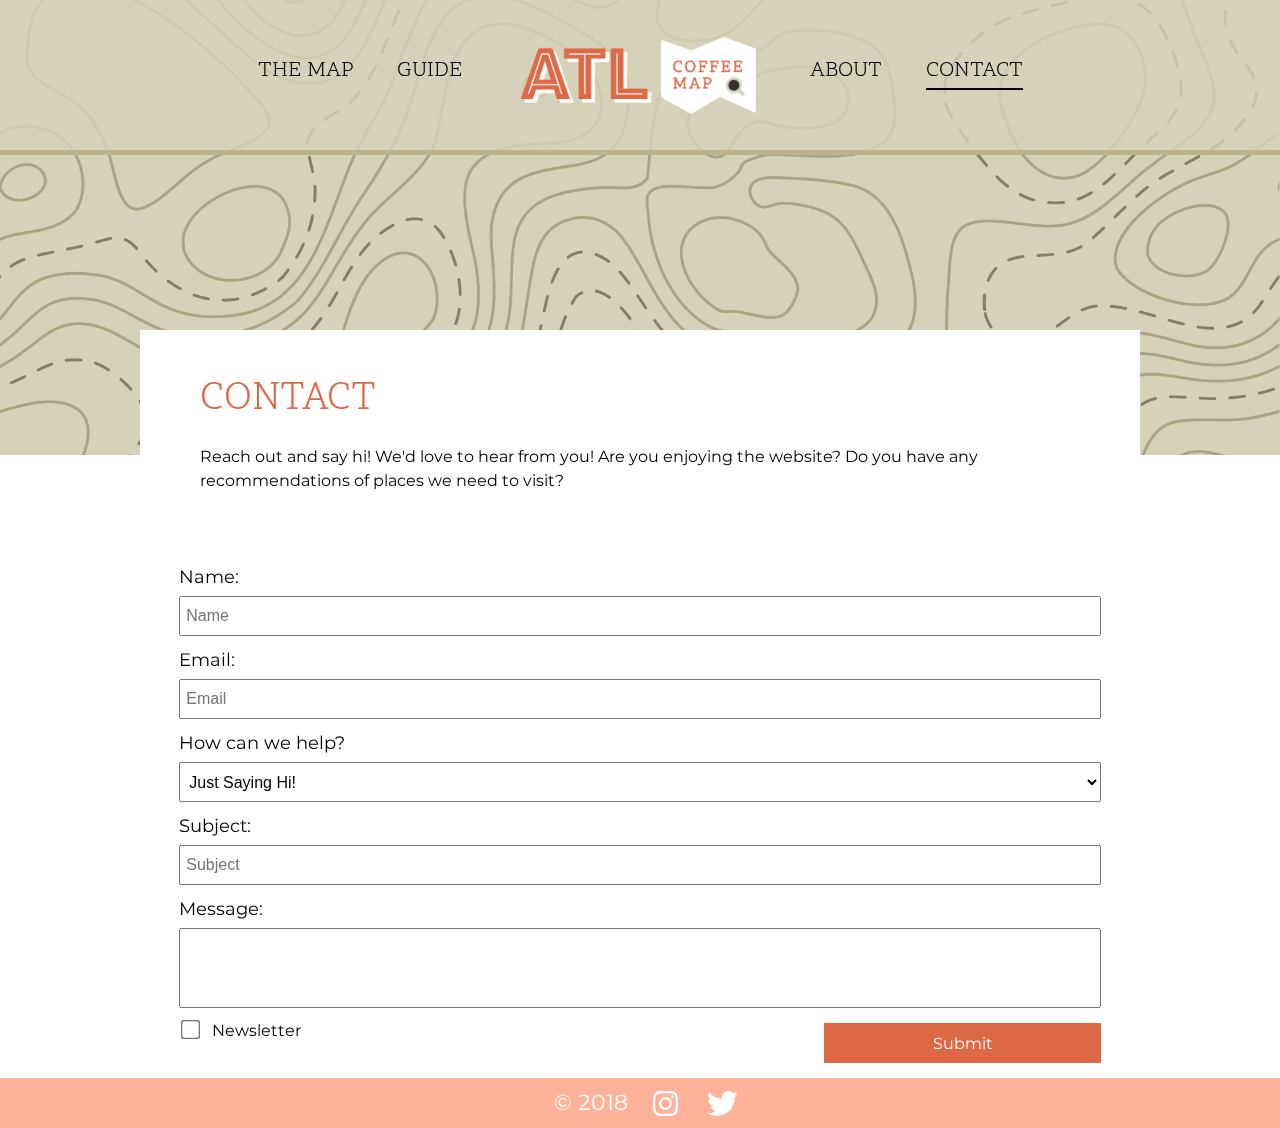
<file: contact.html>
<!DOCTYPE html>
<html lang="en">

	<head>
		<title>Contact  |  ATL Coffee Map</title>

    <link href="https://fonts.googleapis.com/css?family=Montserrat|Scope+One" rel="stylesheet">
		
		<link rel="stylesheet" type="text/css" href="css/normalize.css">
		<link rel="stylesheet" type="text/css" href="css/reset.css">
		<link rel="stylesheet" type="text/css" href="css/style.css">

		<link rel="shortcut icon" href="images/icons/favicon.ico" type="image/x-icon">
    <link rel="icon" href="images/icons/favicon.ico" type="image/x-icon">
		
		<meta name="viewport" content="width=device-width, initial-scale=1.0">
		
	</head>

  <body>
    <div data-parallax="scroll" data-image-src="images/Topographic Map Patterns_big.png">
      <div id="header-wrapper">
        <header class="logo-header">
          <div class="logo">
            <img src="images/ATL_coffee_map_logo.png" alt="ATL Coffee Map logo">
          </div>
          
          <div id="hamburger" onclick="hamburgerChange(this)">
            <div class="burg1"></div>
            <div class="burg2"></div>
            <div class="burg3"></div>
          </div>
        </header>
      </div>
      <nav id="navLinks" class="hide-nav">
        <div id="menu-overlay">
          <ul>
            <li>
              <a href="index.html">
                <p>The Map</p>
              </a>
            </li>
            <li>
              <a href="guide.html">
                <p>Guide</p>
              </a>
            </li>
            <li id="logo-spacer-div">
            </li>
            <li>
              <a href="about.html">
                <p>About</p>
              </a>
            </li>
            <li>
              <a href="contact.html">
                <p class="active-link">Contact</p>
              </a>
            </li>
          </ul>
        </div>
      </nav>
  
      
      <section>
        <div class="overlay">
          <div id="hero-img">
          </div>
        </div>
      </section>
    </div>

    <section class="page-title">
      <div>
        <h1>Contact</h1>
        <p>Reach out and say hi! We'd love to hear from you! Are you enjoying the website? Do you have any recommendations of places we need to visit?</p>
      </div>
    </section>

    <div id="form-wrapper">
      <form>
        <label>Name:</label><br>
        <input type="text" name="name" placeholder="Name"><br>
        <label>Email:</label><br>
        <input type="email" name="email" placeholder="Email"><br>
        <label>How can we help?</label><br>
        <select name="reason">
          <option value="hi">Just Saying Hi!</option>
          <option value="suggestion">Suggestion!</option>
          <option value="bug">Bug!</option>
          <option value="other">Other Reason!</option>
        </select><br>
        <label>Subject:</label><br>
        <input type="text" name="subject" placeholder="Subject"><br>
        <label>Message:</label><br>
        <textarea></textarea><br>
        <input type="checkbox" name="newsletter">Newsletter
        <input type="submit" name="Send">

      </form>
    </div>

    <footer>
      <div class="footer-overlay">
        <div class="footer-left">
          <p>&copy; 2018</p>
        </div>
        <div class="footer-right">
          <ul>
            <li>
              <a href="https://www.instagram.com/atlcoffeemap/" target="_blank">
                <svg data-name="Layer 1" xmlns="http://www.w3.org/2000/svg" viewBox="0 0 24 24"><path d="M12,2.16c3.2,0,3.58,0,4.85.07,3.25.15,4.77,1.69,4.92,4.92.06,1.27.07,1.65.07,4.85s0,3.58-.07,4.85c-.15,3.23-1.66,4.77-4.92,4.92-1.27.06-1.64.07-4.85.07s-3.58,0-4.85-.07c-3.26-.15-4.77-1.7-4.92-4.92-.06-1.27-.07-1.64-.07-4.85s0-3.58.07-4.85C2.38,3.92,3.9,2.38,7.15,2.23,8.42,2.18,8.8,2.16,12,2.16ZM12,0C8.74,0,8.33,0,7.05.07c-4.36.2-6.78,2.62-7,7C0,8.33,0,8.74,0,12s0,3.67.07,4.95c.2,4.36,2.62,6.78,7,7C8.33,24,8.74,24,12,24s3.67,0,4.95-.07c4.35-.2,6.78-2.62,7-7C24,15.67,24,15.26,24,12s0-3.67-.07-4.95c-.2-4.35-2.62-6.78-7-7C15.67,0,15.26,0,12,0Zm0,5.84A6.16,6.16,0,1,0,18.16,12,6.16,6.16,0,0,0,12,5.84ZM12,16a4,4,0,1,1,4-4A4,4,0,0,1,12,16ZM18.41,4.15a1.44,1.44,0,1,0,1.44,1.44A1.44,1.44,0,0,0,18.41,4.15Z" transform="translate(0)"/></svg>
              </a>
            </li>
            <li>
              <a href="https://twitter.com/atlcoffeemap" target="_blank">
                <svg data-name="Layer 1" xmlns="http://www.w3.org/2000/svg" viewBox="0 0 24 19.5"><path d="M24,4.56a9.83,9.83,0,0,1-2.83.78,4.93,4.93,0,0,0,2.17-2.72,9.86,9.86,0,0,1-3.13,1.2,4.93,4.93,0,0,0-8.39,4.49A14,14,0,0,1,1.67,3.15,4.93,4.93,0,0,0,3.19,9.72,4.9,4.9,0,0,1,1,9.11,4.93,4.93,0,0,0,4.91,14a4.94,4.94,0,0,1-2.22.08,4.93,4.93,0,0,0,4.6,3.42,9.9,9.9,0,0,1-7.29,2,13.94,13.94,0,0,0,7.55,2.21,13.93,13.93,0,0,0,14-14.65A10,10,0,0,0,24,4.56Z" transform="translate(0 -2.25)"/></svg>
              </a>
            </li>
          </ul>
        </div>
      </div>
    </footer>
    
    <script src="https://ajax.googleapis.com/ajax/libs/jquery/3.2.1/jquery.min.js"></script>
    <script src="js/index.js"></script>
    <script src="js/parallax.js"></script>


  </body>
</html>
</file>
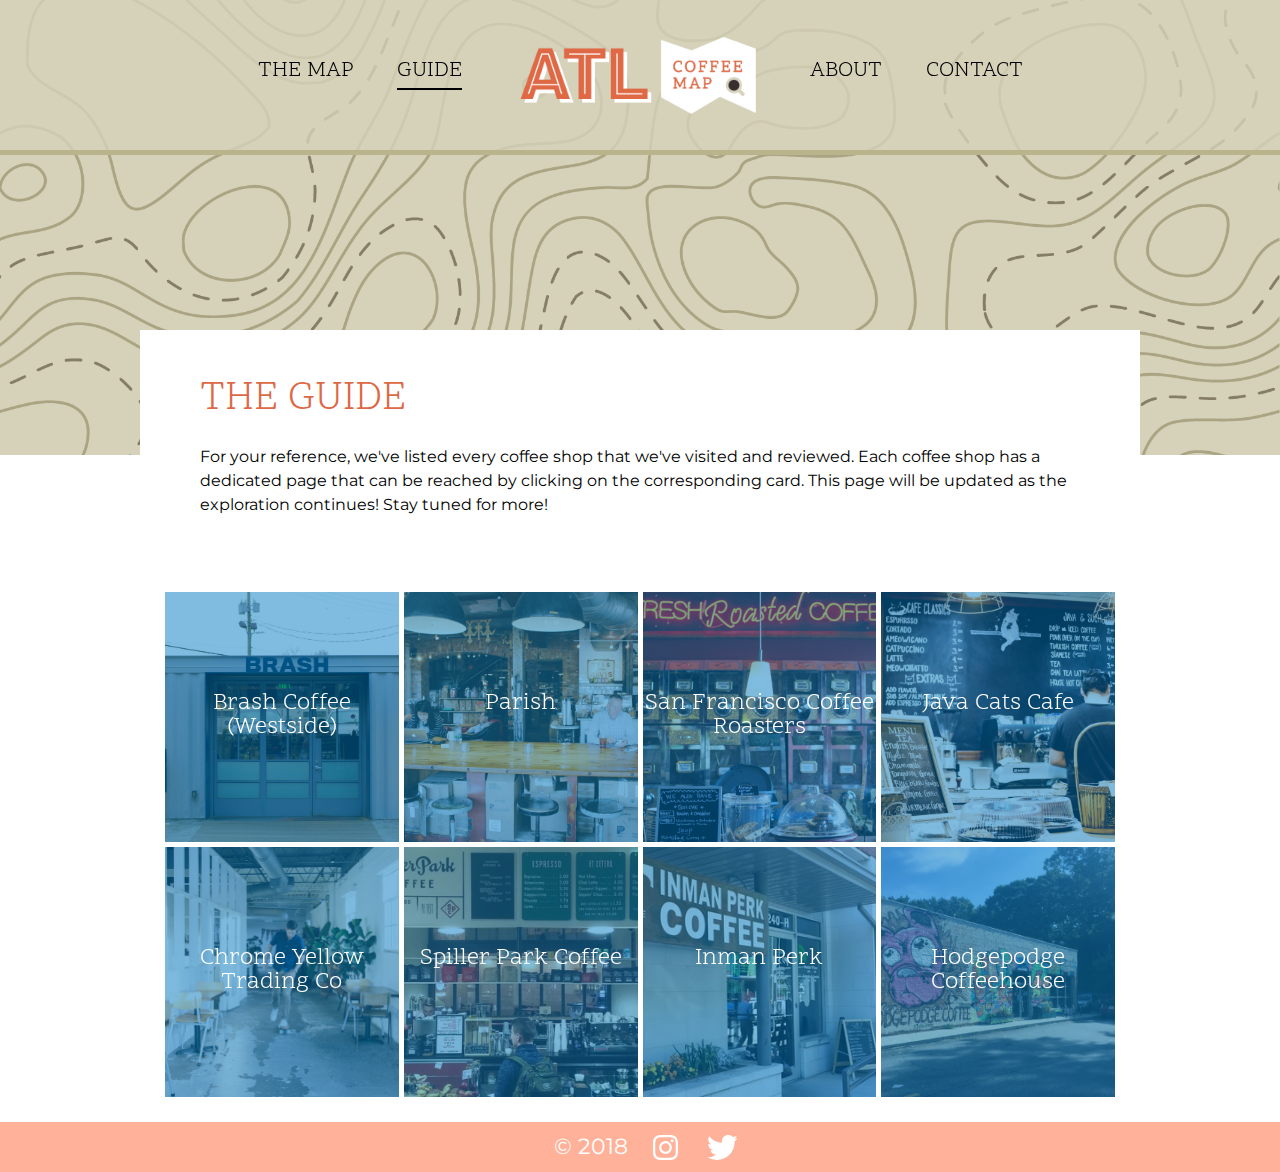
<file: guide.html>
<!DOCTYPE html>
<html lang="en">
  <head>
    <title>Guide  |  ATL Coffee Map</title>
    
    <link href="https://fonts.googleapis.com/css?family=Montserrat|Scope+One" rel="stylesheet">
    		
    <link rel="stylesheet" type="text/css" href="css/normalize.css">
		<link rel="stylesheet" type="text/css" href="css/reset.css">
		<link rel="stylesheet" type="text/css" href="css/style.css">

		<link rel="shortcut icon" href="images/icons/favicon.ico" type="image/x-icon">
    <link rel="icon" href="images/icons/favicon.ico" type="image/x-icon">

    <meta name="viewport" content="width=device-width, initial-scale=1.0">

  </head>
  
  <body>
    <div data-parallax="scroll" data-image-src="images/Topographic Map Patterns_big.png">
      <div id="header-wrapper">
        <header class="logo-header">
          <div class="logo">
            <img src="images/ATL_coffee_map_logo.png" alt="ATL Coffee Map logo">
          </div>
          
          <div id="hamburger" onclick="hamburgerChange(this)">
            <div class="burg1"></div>
            <div class="burg2"></div>
            <div class="burg3"></div>
          </div>
        </header>
      </div>
      <nav id="navLinks" class="hide-nav">
        <div id="menu-overlay">
          <ul>
            <li>
              <a href="index.html">
                <p>The Map</p>
              </a>
            </li>
            <li>
              <a href="guide.html">
                <p class="active-link">Guide</p>
              </a>
            </li>
            <li id="logo-spacer-div">
            </li>
            <li>
              <a href="about.html">
                <p>About</p>
              </a>
            </li>
            <li>
              <a href="contact.html">
                <p>Contact</p>
              </a>
            </li>
          </ul>
        </div>
      </nav>
  
      
      <section>
        <div class="overlay">
          <div id="hero-img">
          </div>
        </div>
      </section>
    </div>
    
    <header class="page-title">
      <div>
        <h1>The Guide</h1>
        <p>For your reference, we've listed every coffee shop that we've visited and reviewed. Each coffee shop has a dedicated page that can be reached by clicking on the corresponding card. This page will be updated as the exploration continues! Stay tuned for more!</p>
      </div>
    </header>
    
    <div id="wrapper">
      <div class="guide-spacer-div">
        <div id="grid-container">
          <div class="grid-item brash-grid"><a href="shopPages/brash.html">Brash Coffee (Westside)</a></div>
          <div class="grid-item parish-grid"><a>Parish</a></div>
          <div class="grid-item sanfran-grid"><a>San Francisco Coffee Roasters</a></div>
          <div class="grid-item javacats-grid"><a>Java Cats Cafe</a></div>
          <div class="grid-item chromeyellow-grid"><a>Chrome Yellow Trading Co</a></div>
          <div class="grid-item spillerpark-grid"><a>Spiller Park Coffee</a></div>
          <div class="grid-item inmanperk-grid"><a>Inman Perk</a></div>
          <div class="grid-item hodgepodge-grid"><a>Hodgepodge Coffeehouse</a></div>
        </div>
      </div>
    </div>
    
    <footer>
      <div class="footer-overlay">
        <div class="footer-left">
          <p>&copy; 2018</p>
        </div>
        <div class="footer-right">
          <ul>
            <li>
              <a href="https://www.instagram.com/atlcoffeemap/" target="_blank">
                <svg data-name="Layer 1" xmlns="http://www.w3.org/2000/svg" viewBox="0 0 24 24"><path d="M12,2.16c3.2,0,3.58,0,4.85.07,3.25.15,4.77,1.69,4.92,4.92.06,1.27.07,1.65.07,4.85s0,3.58-.07,4.85c-.15,3.23-1.66,4.77-4.92,4.92-1.27.06-1.64.07-4.85.07s-3.58,0-4.85-.07c-3.26-.15-4.77-1.7-4.92-4.92-.06-1.27-.07-1.64-.07-4.85s0-3.58.07-4.85C2.38,3.92,3.9,2.38,7.15,2.23,8.42,2.18,8.8,2.16,12,2.16ZM12,0C8.74,0,8.33,0,7.05.07c-4.36.2-6.78,2.62-7,7C0,8.33,0,8.74,0,12s0,3.67.07,4.95c.2,4.36,2.62,6.78,7,7C8.33,24,8.74,24,12,24s3.67,0,4.95-.07c4.35-.2,6.78-2.62,7-7C24,15.67,24,15.26,24,12s0-3.67-.07-4.95c-.2-4.35-2.62-6.78-7-7C15.67,0,15.26,0,12,0Zm0,5.84A6.16,6.16,0,1,0,18.16,12,6.16,6.16,0,0,0,12,5.84ZM12,16a4,4,0,1,1,4-4A4,4,0,0,1,12,16ZM18.41,4.15a1.44,1.44,0,1,0,1.44,1.44A1.44,1.44,0,0,0,18.41,4.15Z" transform="translate(0)"/></svg>
              </a>
            </li>
            <li>
              <a href="https://twitter.com/atlcoffeemap" target="_blank">
                <svg data-name="Layer 1" xmlns="http://www.w3.org/2000/svg" viewBox="0 0 24 19.5"><path d="M24,4.56a9.83,9.83,0,0,1-2.83.78,4.93,4.93,0,0,0,2.17-2.72,9.86,9.86,0,0,1-3.13,1.2,4.93,4.93,0,0,0-8.39,4.49A14,14,0,0,1,1.67,3.15,4.93,4.93,0,0,0,3.19,9.72,4.9,4.9,0,0,1,1,9.11,4.93,4.93,0,0,0,4.91,14a4.94,4.94,0,0,1-2.22.08,4.93,4.93,0,0,0,4.6,3.42,9.9,9.9,0,0,1-7.29,2,13.94,13.94,0,0,0,7.55,2.21,13.93,13.93,0,0,0,14-14.65A10,10,0,0,0,24,4.56Z" transform="translate(0 -2.25)"/></svg>
              </a>
            </li>
          </ul>
        </div>
      </div>
    </footer>
    
    <script src="https://ajax.googleapis.com/ajax/libs/jquery/3.2.1/jquery.min.js"></script>
    <script src="js/index.js"></script>
    <script src="js/parallax.js"></script>
  </body>
  
  
  
</html>
</file>
<file: css/style.css>
/* Colors
**Darkest to lightest

1. Tan #bbb58d  186, 180, 140
2. Dark Tan  #918d77  145, 141, 119
3. Orange  #dd6845  221, 104, 69
4. Grey  #cfd5df  207, 213, 223
5. Teal  #c9e7e1  201, 231, 225
6. Light cream  #f5f4ee  245, 244, 238
7. Salmon  #ffb299  255, 178, 153

*/



/* Box Model Hack */
* {
  -moz-box-sizing: border-box; /* Firexfox */
  -webkit-box-sizing: border-box; /* Safari/Chrome/iOS/Android */
  box-sizing: border-box; /* IE */
}

/*-----------------------------------------GENERAL STYLES*/

.carousel{
  width: 100%;
  height: 100%;
}

.carousel-inner,
.item,
.active {
  height: 100%;
  margin: 0 auto;
}

#myCarousel .carousel-inner img {
  object-fit: cover;
  height: 100%;
}

.active img {
  margin: 0 auto;
}


a:link {
  text-decoration:none;
  color: black;
}

a:hover {
  text-decoration: none;
  color: black;
}

a:visited {
  text-decoration: none;
  color: black;
}

.active-link {
  border-bottom: 2px solid black;
}

hr {
  text-decoration: none;
}

body {
  width: 100%;
  height: 100%;
  margin: 0;
}

h1 {
	font-size: 32px;
	font-family: 'Scope One', serif;
	color: black;
	text-transform: uppercase;
	color: #dd6845;
}

h2 {
  font-size: 30px;
  color: white;
  text-transform: uppercase;
  font-family: 'Scope One', serif;
  line-height: 75px;
}

h3 {
  font-size: 28px;
  color: black;
  font-family: 'Scope One', serif;
  text-align: left;
}

h4 {
  font-size: 18px;
  color: black;
  text-align: left;
  font-family: 'Montserrat', sans-serif;
  font-weight: bold;
  font-style: oblique;
}

h5 {
  font-size: 24px;
  color: black;
  font-family: 'Scope One', serif;
}

p {
  font-size: 18px;
  font-family: 'Montserrat', sans-serif;
  line-height: 1.5;
  color: black;
  text-align: left;
}


/*-----------------------------------------NAV STYLES*/

header {
  background: rgba(186, 180, 140, .6);
}

#header-wrapper {
  background: rgba(255,255,255,.8);
}

.logo-header {
  width: 100%;
}

.logo {
  height: 150px;
  width: 100%;
  color: white;
  padding: 25px 0;
}

.logo img {
  display: block;
  height: 100px;
  margin: 0 auto;
}

#menu-overlay {
  width: 100%;
  height: calc(100vh - 200px);
  background: #d6d2bc;
  position: fixed;
  top: 200px;
  left: 0;
  z-index: 50;
  transition: .2s;
}

#menu-overlay ul {
  text-align: center;
  width: 100%;
  margin-top: 50px;
}

#menu-overlay li {
  font-size: 40px;
  margin: 15px 0;
  padding: 20px 0;
}

#menu-overlay a {
  display: inline-block;
  width: 100%;
  height: 50px;
}

#menu-overlay p {
  display: inline-block;
  text-align: center;
  font-family: 'Scope One', serif;
  text-transform: uppercase;
  font-size: 22px;
}
  
#logo-spacer-div {
  display: none;
}


/*-----------------------------------------HAMBURGER STYLES*/

#hamburger {
  height: 50px;
  width: 100%;
  background: rgba(145, 141, 119, .8);
  padding-top: 10px;
}

.burg1, .burg2, .burg3 {
  width: 45px;
  height: 4px;
  background-color: white;
  margin: 9px auto;
  transition: .3s;
}

.burg1 {
  margin-top: 0;
}

.change .burg1 {
	transform: rotate(-45deg) translate(-7px, 9px);
	background-color: white;
	height: 4px;
}

.change .burg2 {
	opacity: 0;
}

.change .burg3 {
	transform: rotate(45deg) translate(-9px, -12px);
	background-color: white;
	height: 4px;
}

/*-----------------------------------------MAP STYLES*/

.map {
  clear: both;
  height: calc(100vh - 200px);
  width: 100%;
}

.shop-mini-map {
  height: 100%;
}

#googleMap {
  height: 100%;
}

#googleMap-brash {
  height: 100%;
}

/*-----------------------------------------MODAL STYLES*/
#modalBrash {
  display: none;
}

#modalSoon {
  display: none;
}

.modal {
  position: fixed;
  z-index: 100;
  left: 0;
  top: 0;
  width: 100%;
  height: 100%;
  overflow: auto;
  background: rgba(0,0,0,0.75);
}

.modal-content {
  background-color: white;
  width: 85%;
  margin: 30% auto;
  padding: 20px;
}

.modal-header {
  background-color: #bbb58d;
  color: white;
  padding: 2% 15px;
  overflow: auto;
}

.modal-header h5 {
  padding: 3% 0;
}

.modal-header-left {
  float: left;
  width: 90%;
}

.modal-header-right {
  float: right;
  width: 10%;
}

.modal-header img {
  margin: 0;
  display: block;
  float: right;
  padding: 15px 0;
}

.close:hover,
.close:focus {
  color: #000;
  text-decoration: none;
  cursor: pointer;
}

.modal-body {
  margin: 25px 0;
  overflow: auto;
}

.modal-body img {
  float: left;
}

.modal-body p {
  padding-bottom: 5px;
  padding-left: 30px;
}


.modal-footer {
  color: white;
  clear: both;
  height: 50px;
}

.modal-footer a {
  display: block;
  margin: 0 auto;
  background: #dd6845;
  font-size: 20px;
  text-align: center;
  height: 100%;
  line-height: 50px;
  font-family: 'Montserrat', sans-serif;
  color: white;
}

.modal-footer a:hover {
  color: black;
}

.modal-left {
  width: 100%;
  padding: 0 15px;
}

.modal-right {
  width: 100%;
  padding: 0 15px;
}

.modal-button {
  display: none;
}

/*-----------------------------------------HERO IMAGE STYLES*/

.overlay {
  clear: both;
  width: 100%;
  height: 200px;
}

#hero-img {
  width: 100%;
  height: 200px;
  background: rgba(186, 180, 140, .6);
}

/*-----------------------------------------ABOUT STYLES*/

.page-title {
  background: white;
  overflow: hidden;
  width: 100%;
  margin: 0 auto;
  margin-top: -100px;
}

.page-title h1 {
  padding-top: 50px;
  padding-left: 10%;
}

.page-title p {
  padding: 25px 10% 50px 10%;
}

/*-----------------------------------------SECTION TITLE STYLES*/

.section-title {
  height: 75px;
  background: #dd6845;
}

.section-title h2 {
  padding: 0 10%;
}

/*-----------------------------------------CREATOR STYLES*/

#container-G {
  background: #cfd5df;
  padding: 50px 10%;
  overflow: hidden
}

#container-E {
  background: #c9e7e1;
  padding: 50px 10%;
  overflow: hidden;
}


.creator h3 {
  padding: 32px 0;
}

.creator h4 {
  padding: 3px 0;
}

.creator p {
  padding: 30px 0;
}

.creator li {
  display: inline;
  padding: 0 18px;
  height: 100%;
}

.creator svg {
  height: 30px;
  fill: black;
}

.creator svg:hover {
  fill: white;
}

.avatar {
  height: 250px;
  display: block;
  margin: 0 auto;
}

.links-div {
  text-align: center;
}

.Grant-links {
  width: 100%;
}

.Elaine-links {
  width: 100%;
}

#instafeed {
  background: #f5f4ee;
  width: 100%;
  display: grid;
  grid-template-columns: repeat(2, 1fr);
  padding: 50px 10%;
  margin-bottom: 25px;
}

.instaimg {
  grid-column: span 1;
  padding: 5px;
}

.instaimg img {
  width: 100%;
}

.instaimg img:hover {
  opacity: 0.8;
}


.animation-element {
  opacity: 0;
  position: relative;
}

/*-----------------------------------------SLIDE LEFT ANIMATION*/

.animation-element.slide-left {
  opacity: 0;
  -moz-transition: all 750ms linear;
  -webkit-transition: all 750ms linear;
  -o-transition: all 750ms linear;
  transition: all 750ms linear;
  -moz-transform: translate3d(-100px, 0px, 0px);
  -webkit-transform: translate3d(-100px, 0px, 0px);
  -o-transform: translate(-100px, 0px);
  -ms-transform: translate(-100px, 0px);
  transform: translate3d(-100px, 0px, 0px);
}

.animation-element.slide-left.in-view {
  opacity: 1;
  -moz-transform: translate3d(0px, 0px, 0px);
  -webkit-transform: translate3d(0px, 0px, 0px);
  -o-transform: translate(0px, 0px);
  -ms-transform: translate(0px, 0px);
  transform: translate3d(0px, 0px, 0px);
}


/*-----------------------------------------REFERENCE GUIDE STYLES*/

.guide-spacer-div {
  margin: 25px 0;
}

#wrapper {
  width: 100%;
  clear: both;
}

#grid-container {
  display: grid;
  grid-template-columns: 1fr 1fr 1fr 1fr;
  grid-template-rows: repeat(8, 250px);
  grid-column-gap: 5px;
  grid-row-gap: 5px;
  margin: 0 2.5%;
  font-family: 'Scope One', serif;
}

#grid-container a {
  color: white;
  display: inline-block;
  width: 100%;
  height: 100%;
  text-align: center;
  background: rgba(0, 121, 194,.5);
  padding-top: 100px;
}

#grid-container a:hover {
  background: rgba(0, 121, 194,.8);
  color: white;
}

.grid-item {
  background: rgba(0, 121, 194,.5);
  grid-column: 1 / 5;
  height: 250px;
  font-size: 36px;
}

.brash-grid {
  background-image: url("../images/brashCoffeeWestside/Brash_Front.jpg");
  background-repeat: no-repeat;
  background-position: center;
  background-size: cover;
}

.parish-grid {
  background-image: url("../images/parish-outside.jpg");
  background-repeat: no-repeat;
  background-position: center;
  background-size: cover;
}

.sanfran-grid {
  background-image: url("../images/sanfran-outside.jpeg");
  background-repeat: no-repeat;
  background-position: center;
  background-size: cover;
}

.javacats-grid {
  background-image: url("../images/javacats-outside.jpg");
  background-repeat: no-repeat;
  background-position: center;
  background-size: cover;
}
.chromeyellow-grid {
  background-image: url("../images/chromeyellow-outside.jpg");
  background-repeat: no-repeat;
  background-position: center;
  background-size: cover;
}

.inmanperk-grid {
  background-image: url("../images/inman-perk.jpg");
  background-repeat: no-repeat;
  background-position: center;
  background-size: cover;
}

.spillerpark-grid {
  background-image: url("../images/spiller-outside.jpeg");
  background-repeat: no-repeat;
  background-position: center;
  background-size: cover;
}

.hodgepodge-grid {
  background-image: url("../images/hodgepodge.jpg");
  background-repeat: no-repeat;
  background-position: center;
  background-size: cover;
}

/*-----------------------------------------CONTACT FORM STYLES*/

#form-wrapper {
  width: 100%;
  padding: 25px 15px 25px 15px;
  font-family: 'Montserrat', sans-serif;
}

#form-wrapper form {
  width: 95%;
  margin: 0 auto;
}

#form-wrapper label {
  font-size: 18px
}

#form-wrapper input[type=text],
input[type=email],
select {
  padding: 5px 5px;
  width: 100%;
  height: 40px;
  margin: 10px 0 15px 0;
}

#form-wrapper textarea {
  width: 100%;
  height: 80px;
  resize: none;
  margin: 10px 0 0 0;
  clear: both;
}

#form-wrapper input[type=submit] {
  float: right;
  margin-top: 15px;
  margin-bottom: 15px;
  width: 30%;
  height: 40px;
  background: #dd6845;
  border: none;
  font-family: 'Montserrat', sans-serif;
  color: white;
}

#form-wrapper input[type=submit]:hover {
  color: black;
}

#form-wrapper input[type=checkbox] {
  margin: 15px 15px 15px 5px;
  transform: scale(1.5);
}

input:focus,
textarea:focus,
select:focus {
  outline: none;
  border: 1px solid #dd6845;
}

/*-----------------------------------------SHOP PAGE STYLES*/

#spacer-div {
  background: white;
  margin: 0 auto;
  margin-top: -100px;
  padding: 50px 0 50px;0
}

#shop-info-grid-container {
  display: grid;
  grid-template-columns: 1fr 1fr 1fr 1fr;
  grid-template-rows: repeat(40, 22.85vw);
  grid-column-gap: 5px;
  grid-row-gap: 5px;
  margin: 0 2.5%;
  background: white;
}

.shop-grid-box {
  padding: 25px;
}

.shop-grid-image {
  height: 100%;
  display: block;
  margin-left: -25%;
}

.shop-avatar-img {
  height: 200px;
  display: block;
  margin: 0 auto;
}

.grid-box-1 {
  grid-column: 1 / 5;
  grid-row: span 4;
  background: #f5f4ee;
}

.grid-box-1-content h1 {
  font-size: 25px;
  margin: 0;
}

.grid-box-1-content h3 {
  font-size: 20px;
  color: #dd6845;
  margin: 0 0 25px 0;
}

.grid-box-1-content img {
  float: left;
}

.grid-box-1-content p {
  padding-left: 50px;
}

.close-line {
  margin-bottom: 0;
}

.grid-box-1-content span {
  display: block;
  height: 15px;
}

.grid-box-2 {
  grid-column: 1 / 5;
  grid-row: span 4;
  /*background: #cfd5df;*/
  overflow: hidden;
}

.grid-box-3 {
  grid-column: 1 / 5;
  grid-row: span 4;
  background: #cfd5df;
}

.grid-box-4 {
  grid-column: 1 / 5;
  grid-row: span 4;
  background: #dd6845;
}

.grid-box-4-content h1 {
  color: #f5f4ee;
  padding-bottom: 20px;
}

.grid-box-4-content p {
  color: #f5f4ee;
}

.grid-box-4-content h3 {
  color: #f5f4ee;
}

.grid-box-5 {
  grid-column: 1 / 5;
  grid-row: span 4;
  background: #f5f4ee;
}

.grid-box-5-content h1 {
  padding-bottom: 20px;
}


.grid-box-6 {
  grid-column: 1 / 5;
  grid-row: span 4;
  background: #cfd5df;
}

.grid-box-7 {
  grid-column: 1 / 5;
  grid-row: span 8;
  background: #cfd5df;
}

.grid-box-avatar {
  padding: 25px 0 50px 0;
}

.grid-box-8 {
  grid-column: 1 / 5;
  grid-row: span 8;
  background: #c9e7e1;
}

.grid-box-9 {
  grid-column: 1 / 5;
  grid-row: span 4;
}


/*-----------------------------------------FOOTER STYLES*/

footer {
  height: 50px;
  clear: both;
}

.footer-right {
  width: 50%;
  height: 100%;
  float: right;
}

.footer-left {
  width: 50%;
  float: left;
}

footer ul {
  float: left;
  display: block;
}

footer li {
  display: inline;
  padding: 0 12.5px;
}

footer p {
  display: inline-block;
  color: white;
  float: right;
  padding-right: 12.5px;
  line-height: 50px;
}

footer svg {
  height: 25px;
  fill: white;
  margin-top: 12.5px;
}

.footer-overlay {
  height: 50px;
  background: #ffb299;
}

/*-----------------------------------------LAYOUT STYLES*/

.floatLeft {
	float: left;
}

.floatRight {
	float: right;
}

.hide-nav {
  display: none;
}

.clear {
  clear: both;
}

.clearFix {
  overflow: hidden;
}

/*-----------------------------------------MEDIA QUERIES*/
@media screen and (min-width: 450px) {
  #shop-info-grid-container {
    grid-template-rows: repeat(36, 22.85vw);
  }
  .shop-grid-box {
    padding: 35px;
  }
  .grid-box-1-content h1 {
    font-size: 29px;
  }
  .grid-box-1-content h3 {
    font-size: 24px;
  }
  .grid-box-1-content p {
    font-size: 22px;
    padding-left: 60px;
  }
  .grid-box-7 {
    grid-row: span 6;
  }
  .grid-box-8 {
    grid-row: span 6;
  }
  
  
}

@media screen and (min-width: 535px) {
  #shop-info-grid-container {
    grid-template-rows: repeat(34, 22.85vw);
  }
  .shop-grid-box {
    padding: 70px;
  }
  .grid-box-1-content h1 {
    font-size: 40px;
  }
  .grid-box-1-content h3 {
    font-size: 32px;
  }
  .grid-box-1-content p {
    font-size: 26px;
    padding-left: 60px;
  }
  .grid-box-7 {
    padding: 35px;
    grid-row: span 5;
  }
  .grid-box-8 {
    padding: 35px;
    grid-row: span 5;
  }
}



@media screen and (min-width: 768px) {
  
  h1 {
    font-size: 36px;
  }
  
  h2 {
    font-size: 32px;
  }
  
  h3 {
    font-size: 30px;
  }
  
  h4 {
    font-size: 22px;
  }
  
  p {
    font-size: 22px;
  }
  
  .map {
    height: calc(100vh - 155px);
  }
  
  #hamburger {
    display: none;
  }
  
  .modal-content {
    overflow: auto;
    margin: 20% auto;
  }
  
  .modal-header {
    height: 50px;
    padding: 0;
    overflow: hidden;
  }
  
  .modal-header h5 {
    line-height: 50px;
    padding: 0;
    padding-left: 15px;
  }
  
  .modal-header img {
    padding: 12px 15px 12px 0;
  }
  
  .modal-body img {
    margin-top: 3px;
  }
  
  .modal-left {
    width: 50%;
    float: left;
  }
  
  .modal-right {
    width: 50%;
    float: right;
  }
  
  .modal-right br {
    display: none;
  }
  
  .modal-footer {
    display: none;
  }

  .modal-button {
    display: block;
    margin: 0 auto;
    margin-top: 15px;
    background: #dd6845;
    font-size: 20px;
    text-align: center;
    height: 100%;
    line-height: 50px;
    font-family: 'Montserrat', sans-serif;
    color: white;
  }
  
  .modal-button:hover {
    color: black;
  }
  
  .modal-right a {
    color: white;
  }
  
  .logo {
    padding: 35px 0;
  }
  
  .logo img {
    height: 80px;
    margin: 0 auto;
  }
  
  #navLinks {
    height: 150px;
    display: block;
    margin-top: -145px;
    padding-top: 50px;
    border-bottom: 5px solid rgb(186, 180, 140);
  }
  
  #menu-overlay {
    position: static;
    height: 100px;
    transition: .2s;
    background: none;
  }
  
  #menu-overlay ul {
    margin: 0;
  }
  
  #menu-overlay li {
    display: inline-block;
    margin: 0;
    font-size: 24px;
    padding: 0 15px;
  }
  
  #menu-overlay p:hover {
    color: white;
    border-bottom: 2px solid white;
  }
  
  #menu-overlay p {
    width: 100%;
  }
  
  #menu-overlay #logo-spacer-div {
    width: 300px;
    height: 5px;
  }

  .overlay {
    height: 300px;
  }
  
  #hero-img {
    height: 300px;
  }
  
  .section-title {
    width: 90%;
    margin: 0 auto;
  }
  
  .section-title h2 {
    padding: 0 60px;
  }
  
  #container-G {
    padding: 50px 60px;
  }
  
  #container-E {
    padding: 50px 60px;
  }
  
  .creator {
    width: 90%;
    margin: 0 auto;
  }
  
  .creator h3 {
    padding: 25px 0;
  }
  
  .creator h4 {
    padding: 3px 0;
  }
  
  .creator p {
    padding: 25px 0;
  }
  
  .page-title {
    margin-top: -125px;
    width: 90%;
  }
  
  .page-title h1 {
    padding-top: 50px;
    padding-left: 60px;
  }
  
  .page-title p {
    padding: 25px 60px 50px 60px;
  }
  
  #instafeed {
    width: 90%;
    margin: 0 auto;
    display: grid;
    grid-template-columns: repeat(3, 1fr);
    padding: 50px 60px;
    margin-bottom: 25px;
  }
  
  .instaimg {
    grid-column: span 1;
    padding: 5px;
  }
  
  #form-wrapper {
    width: 90%;
    margin: 0 auto;
  }
  
  #wrapper {
    margin: 0 auto;
    width: 90%;
  }
  
  #grid-container {
    grid-template-rows: repeat(4, 250px);
  }
  
  .grid-item {
    grid-column: span 2;
  }
  
  #spacer-div {
    margin-top: -125px;
    width: 100%;
    padding: 25px;
  }
  
  #shop-info-grid-container {
    grid-template-columns: repeat(6, 1fr);
    grid-template-rows: repeat(29, 10.05vw);
    margin: 0;
  }
  
  .grid-box-1 {
    grid-column: 1 / 4;
    grid-row: span 4;
  }
  
  .grid-box-2 {
    grid-column: 4 / 7;
    grid-row: span 4;
  }
  
  .grid-box-3 {
    grid-column: 1 / 4;
    grid-row: span 4;
  }
  
  .grid-box-4 {
    grid-column: 4 / 7;
    grid-row: span 4;
  }
  
  .grid-box-5 {
    grid-column: 1 / 7;
    grid-row: span 4;
  }
  
  .grid-box-6 {
    grid-column: 1 / 7;
    grid-row: span 5;
  }
  
  .grid-box-7 {
    grid-column: 1 / 7;
    grid-row: span 6;
  }
  
  .grid-box-8 {
    grid-column: 1 / 7;
    grid-row: span 6;
  }

  #myCarousel .carousel-inner img {
    height: auto;
  }
  .carousel{
    width: 100%;
    height: 100%;
  }
  
  .carousel-inner,
  .item,
  .active {
    height: 100%;
    margin: 0 auto;
  }
  
  .active img {
    margin: 0 auto;
  }
  
  .shop-grid-box {
    padding: 15px;
  }
  .grid-box-1-content h1 {
    font-size: 25px;
  }
  .grid-box-1-content h3 {
    font-size: 20px;
    margin-bottom: 10px;
  }
  .grid-box-1-content p {
    font-size: 18px;
    padding-left: 60px;
  }
  
  .grid-box-1-content span {
    height: 10px;
  }
  
  .grid-box-5-left {
    width: 50%;
    float: left;
    padding: 0 10px 0 0;
  }
  
  .grid-box-5-right {
    width: 50%;
    float: right;
    padding-left: 30px;
  }
  
  .grid-box-5-right span {
    display: none;
  }

  .grid-box-avatar {
    width: 35%;
    float: left;
  }
  
  .grid-box-review {
    width: 65%;
    float: right;
  }
  
  .grid-box-review p {
    font-size: 18px;
    padding: 25px 15px 0 15px;
  }


}







@media screen and (min-width: 1024px) {
  h1 {
    font-size: 40px;
  }
  
  h2 {
    font-size: 36px;
  }
  
  h3 {
    font-size: 32px;
  }
  
  .map {
    height: calc(100vh - 155px);
  }
  
  .modal-content {
    width: 1000px;
  }
  
  .modal-right,
  .modal-left {
    width: 450px;
  }
  
  #hamburger {
    display: none;
  }
  
  #navLinks {
    height: 150px;
    display: block;
  }
  
  #menu-overlay {
    position: static;
    height: 100px;
    transition: .2s;
  }
  
  #menu-overlay ul {
    margin: 0;
  }
  
  #menu-overlay li {
    display: inline-block;
    margin: 0;
    font-size: 24px;
    padding: 0 20px;
  }

  .overlay {
    height: 300px;
  }
  
  #hero-img {
    height: 300px;
  }
    
  .page-title {
    overflow: hidden;
    clear: both;
    width: 1000px;
    margin: 0 auto;
    margin-top: -125px;
  }

  .page-title p {
    font-size: 16px;
  }
  
  .section-title {
    width: 1000px;
    margin: 0 auto;
  }
  
  .creator {
    width: 1000px;
    margin: 0 auto;
  }
  
  .creator h3 {
    padding: 0 0 25px 0;
    text-align: left;
  }
    
  .creator p {
    padding: 25px 0;
  }
  
  .avatar {
    height: 300px;
    margin: 0;
  }
  
  .links-div {
    float: left;
    margin-left: -26px;
  }

  #Grant-avatar-img-div {
    float: left;
    width: 40%;
  }
  
  .Grant {
    float: left;
    width: 60%;
  }
  
  #Elaine-avatar-img-div {
    float: left;
    width: 40%;
  }
  
  .Elaine {
    float: right;
    width: 60%;
  }
  
  #instafeed {
    width: 1000px;
    margin: 0 auto;
    display: grid;
    grid-template-columns: repeat(4, 1fr);
    margin-bottom: 25px;
  }
  
  .instaimg {
    grid-column: span 1;
  }
  
  #form-wrapper {
    width: 1000px;
  }
  
  #wrapper {
    width: 1000px;
    margin: 0 auto;
  }
  
  #grid-container {
    grid-template-rows: repeat(2, 250px);
  }
  
  .grid-item {
    grid-column: span 1;
    height: 250px;
    font-size: 24px;
  }
  
  #shop-info-grid-container {
    grid-template-columns: repeat(12, 1fr);
    grid-template-rows: repeat(49, 50px);
  }
  
  .grid-box-1 {
    grid-column: 1 / 7;
    grid-row: span 8;
  }
  
  .grid-box-2 {
    grid-column: 7 / 13;
    grid-row: span 8;
  }
  
  .grid-box-3 {
    grid-column: 1 / 7;
    grid-row: span 8;
  }
  
  .grid-box-4 {
    grid-column: 7 / 13;
    grid-row: span 8;
  }
  
  .grid-box-5 {
    grid-column: 1 / 13;
    grid-row: span 8;
  }
  
  .grid-box-6 {
    grid-column: 1 / 13;
    grid-row: span 11;
  }
  
  .grid-box-7 {
    grid-column: 1 / 13;
    grid-row: span 7;
  }
  
  .grid-box-8 {
    grid-column: 1 / 13;
    grid-row: span 7;
  }

  .shop-grid-box {
    padding: 30px;
  }
  .grid-box-1-content h1 {
    font-size: 30px;
  }
  .grid-box-1-content h3 {
    font-size: 24px;
    margin-bottom: 10px;
  }
  .grid-box-1-content p {
    font-size: 22px;
    padding-left: 60px;
  }
  
  .grid-box-1-content span {
    height: 10px;
  }


}
</file>
